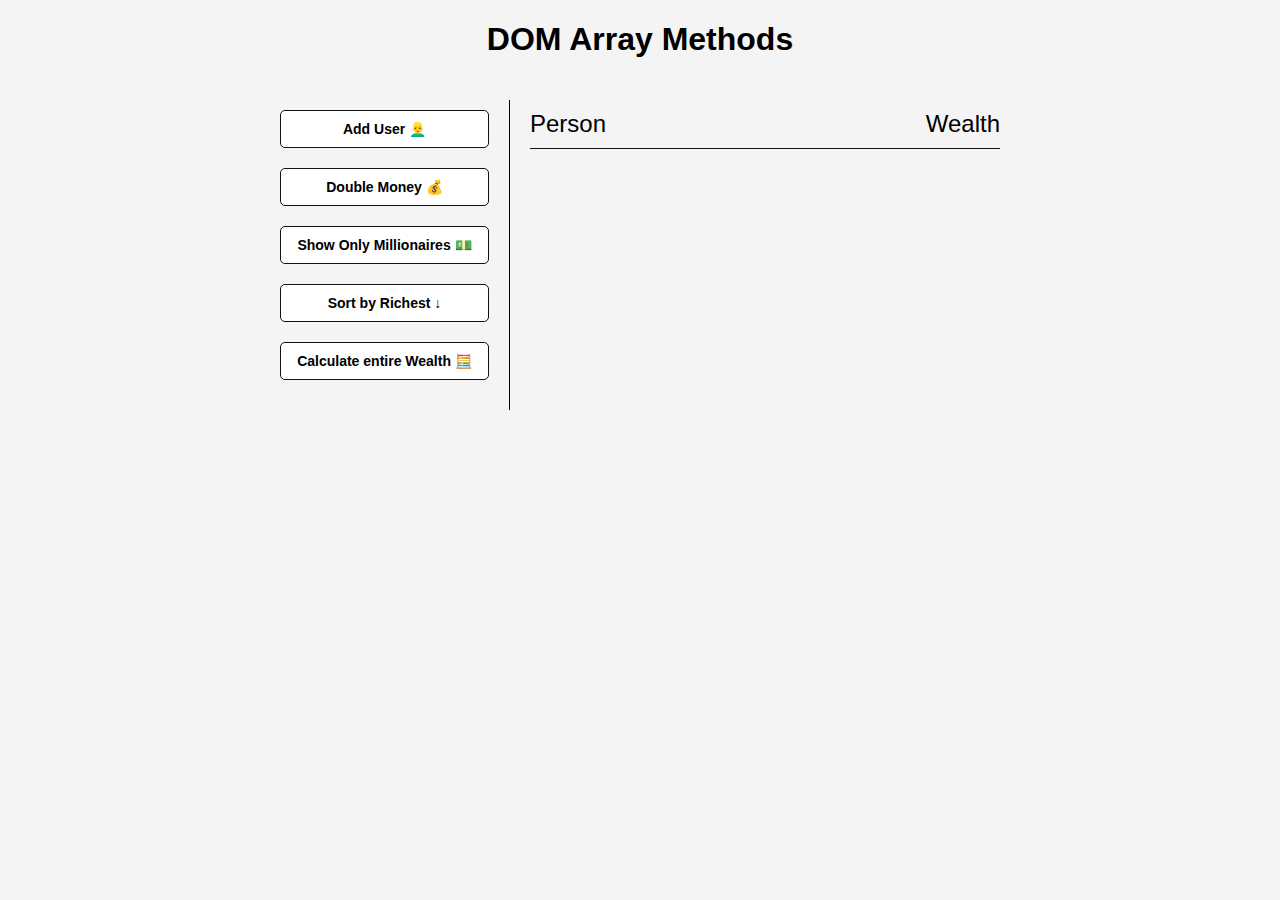
<file: DOM_Array_Methods/index.html>
<!DOCTYPE html>
<html lang="en">
  <head>
    <meta charset="UTF-8" />
    <meta name="viewport" content="width=device-width, initial-scale=1.0" />
    <meta http-equiv="X-UA-Compatible" content="ie=edge" />
    <link rel="stylesheet" href="style.css" />
    <title>DOM Array Methods</title>
  </head>
  <body>
    <h1>DOM Array Methods</h1>

    <div class="container">
      <aside>
        <button id="add-user">Add User 👱‍♂️</button>
        <button id="double">Double Money 💰</button>
        <button id="show-millionaires">Show Only Millionaires 💵</button>
        <button id="sort">Sort by Richest ↓</button>
        <button id="calculate-wealth">Calculate entire Wealth 🧮</button>
      </aside>

      <main id="main">
        <h2><strong>Person</strong> Wealth</h2>
      </main>
    </div>

    <script src="script.js"></script>
  </body>
</html>
</file>
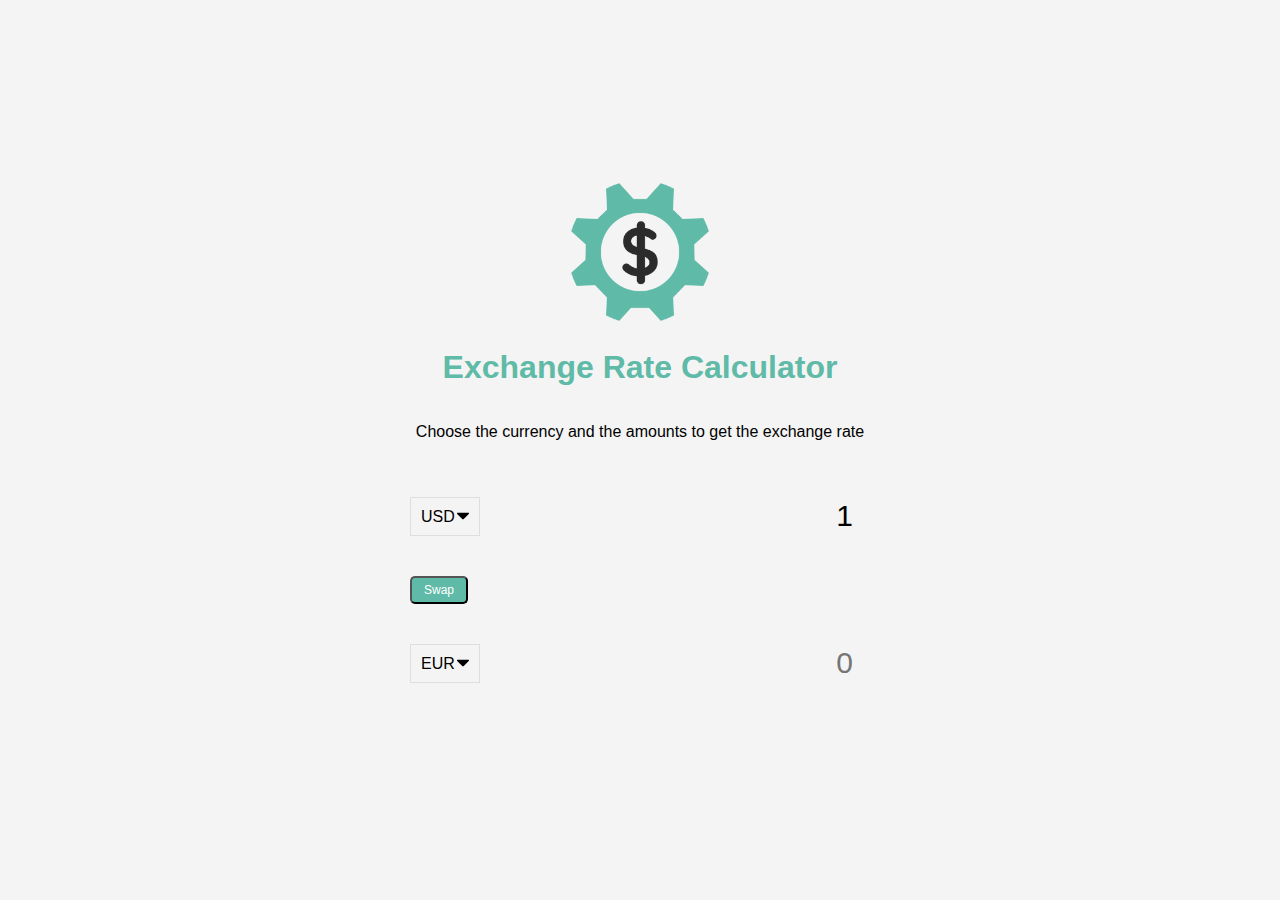
<file: Exchange_Rate_Calculator/index.html>
<!DOCTYPE html>
<html lang="en">
  <head>
    <meta charset="UTF-8" />
    <meta name="viewport" content="width=device-width, initial-scale=1.0" />
    <meta http-equiv="X-UA-Compatible" content="ie=edge" />
    <title>Exchange Rate Calculator</title>
    <link rel="stylesheet" href="style.css" />
  </head>
  <body>
    <img src="img/money.png" alt="" class="money-img" />
    <h1>Exchange Rate Calculator</h1>
    <p>Choose the currency and the amounts to get the exchange rate</p>

    <div class="container">
      <div class="currency">
        <select id="currency-one">
          <option value="AED">AED</option>
          <option value="ARS">ARS</option>
          <option value="AUD">AUD</option>
          <option value="BGN">BGN</option>
          <option value="BRL">BRL</option>
          <option value="BSD">BSD</option>
          <option value="CAD">CAD</option>
          <option value="CHF">CHF</option>
          <option value="CLP">CLP</option>
          <option value="CNY">CNY</option>
          <option value="COP">COP</option>
          <option value="CZK">CZK</option>
          <option value="DKK">DKK</option>
          <option value="DOP">DOP</option>
          <option value="EGP">EGP</option>
          <option value="EUR">EUR</option>
          <option value="FJD">FJD</option>
          <option value="GBP">GBP</option>
          <option value="GTQ">GTQ</option>
          <option value="HKD">HKD</option>
          <option value="HRK">HRK</option>
          <option value="HUF">HUF</option>
          <option value="IDR">IDR</option>
          <option value="ILS">ILS</option>
          <option value="INR">INR</option>
          <option value="ISK">ISK</option>
          <option value="JPY">JPY</option>
          <option value="KRW">KRW</option>
          <option value="KZT">KZT</option>
          <option value="MXN">MXN</option>
          <option value="MYR">MYR</option>
          <option value="NOK">NOK</option>
          <option value="NZD">NZD</option>
          <option value="PAB">PAB</option>
          <option value="PEN">PEN</option>
          <option value="PHP">PHP</option>
          <option value="PKR">PKR</option>
          <option value="PLN">PLN</option>
          <option value="PYG">PYG</option>
          <option value="RON">RON</option>
          <option value="RUB">RUB</option>
          <option value="SAR">SAR</option>
          <option value="SEK">SEK</option>
          <option value="SGD">SGD</option>
          <option value="THB">THB</option>
          <option value="TRY">TRY</option>
          <option value="TWD">TWD</option>
          <option value="UAH">UAH</option>
          <option value="USD" selected>USD</option>
          <option value="UYU">UYU</option>
          <option value="VND">VND</option>
          <option value="ZAR">ZAR</option>
        </select>
        <input type="number" id="amount-one" placeholder="0" value="1" />
      </div>

      <div class="swap-rate-container">
        <button class="btn" id="swap">
          Swap
        </button>
        <div class="rate" id="rate"></div>
      </div>

      <div class="currency">
        <select id="currency-two">
          <option value="AED">AED</option>
          <option value="ARS">ARS</option>
          <option value="AUD">AUD</option>
          <option value="BGN">BGN</option>
          <option value="BRL">BRL</option>
          <option value="BSD">BSD</option>
          <option value="CAD">CAD</option>
          <option value="CHF">CHF</option>
          <option value="CLP">CLP</option>
          <option value="CNY">CNY</option>
          <option value="COP">COP</option>
          <option value="CZK">CZK</option>
          <option value="DKK">DKK</option>
          <option value="DOP">DOP</option>
          <option value="EGP">EGP</option>
          <option value="EUR" selected>EUR</option>
          <option value="FJD">FJD</option>
          <option value="GBP">GBP</option>
          <option value="GTQ">GTQ</option>
          <option value="HKD">HKD</option>
          <option value="HRK">HRK</option>
          <option value="HUF">HUF</option>
          <option value="IDR">IDR</option>
          <option value="ILS">ILS</option>
          <option value="INR">INR</option>
          <option value="ISK">ISK</option>
          <option value="JPY">JPY</option>
          <option value="KRW">KRW</option>
          <option value="KZT">KZT</option>
          <option value="MXN">MXN</option>
          <option value="MYR">MYR</option>
          <option value="NOK">NOK</option>
          <option value="NZD">NZD</option>
          <option value="PAB">PAB</option>
          <option value="PEN">PEN</option>
          <option value="PHP">PHP</option>
          <option value="PKR">PKR</option>
          <option value="PLN">PLN</option>
          <option value="PYG">PYG</option>
          <option value="RON">RON</option>
          <option value="RUB">RUB</option>
          <option value="SAR">SAR</option>
          <option value="SEK">SEK</option>
          <option value="SGD">SGD</option>
          <option value="THB">THB</option>
          <option value="TRY">TRY</option>
          <option value="TWD">TWD</option>
          <option value="UAH">UAH</option>
          <option value="USD">USD</option>
          <option value="UYU">UYU</option>
          <option value="VND">VND</option>
          <option value="ZAR">ZAR</option>
        </select>
        <input type="number" id="amount-two" placeholder="0" />
      </div>
    </div>

    <script src="script.js"></script>
  </body>
</html>
</file>
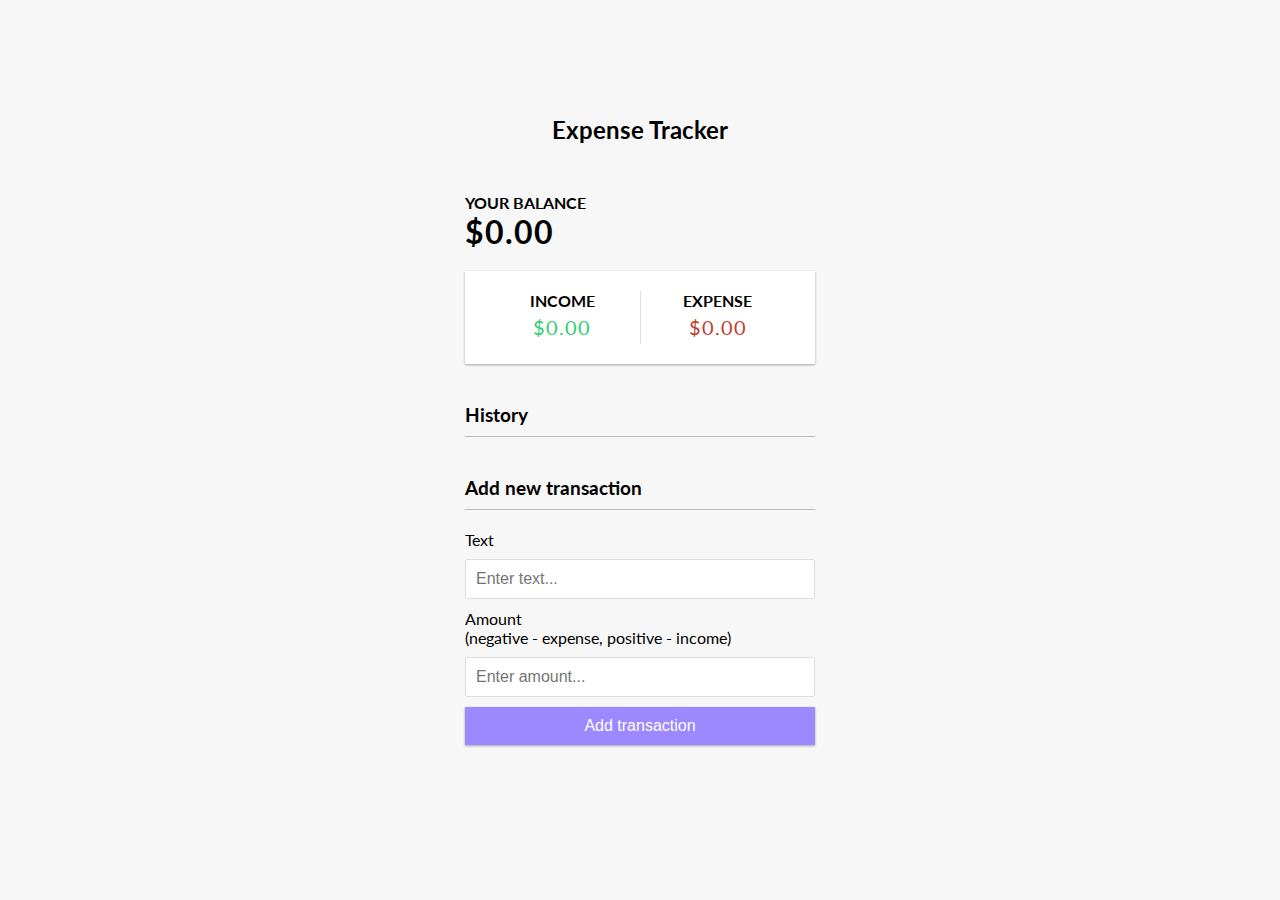
<file: Expense_Tracker/index.html>
<!DOCTYPE html>
<html lang="en">
<head>
    <meta charset="UTF-8">
    <meta http-equiv="X-UA-Compatible" content="IE=edge">
    <meta name="viewport" content="width=device-width, initial-scale=1.0">
    <link rel="stylesheet" href="style.css">
    <title>Expense Tracker</title>
</head>
<body>
    <h2>Expense Tracker</h2>
    <div class="container">
        <h4>Your Balance</h4>
        <h1 id="balance">$0.00</h1>
        <div class="inc-exp-container">
            <div>
                <h4>Income</h4>
                <p id="money-plus" class="money plus">+$0.00</p>
            </div>
            <div>
                <h4>Expense</h4>
                <p id="money-minus" class="money minus">-$0.00</p>
            </div>
        </div>
            <h3>History</h3>
            <ul id="list" class="list">
                <!--<li class="minus">Cash <span>-$400</span><button class="delete-btn">x</button></li>-->
            </ul>
            <h3>Add new transaction</h3>
            <form id="form">
                <div class="form-control">
                    <label for="text">Text</label>
                    <input type="text" id="text" placeholder="Enter text...">
                </div>
                <div class="form-control">
                    <label for="amount">Amount <br> (negative - expense, positive - income)</label>
                    <input type="number" id="amount" placeholder="Enter amount...">
                </div>
                <button class="btn">Add transaction</button>
            </form>
    </div>
    <script src="script.js"></script>
</body>
</html>
</file>
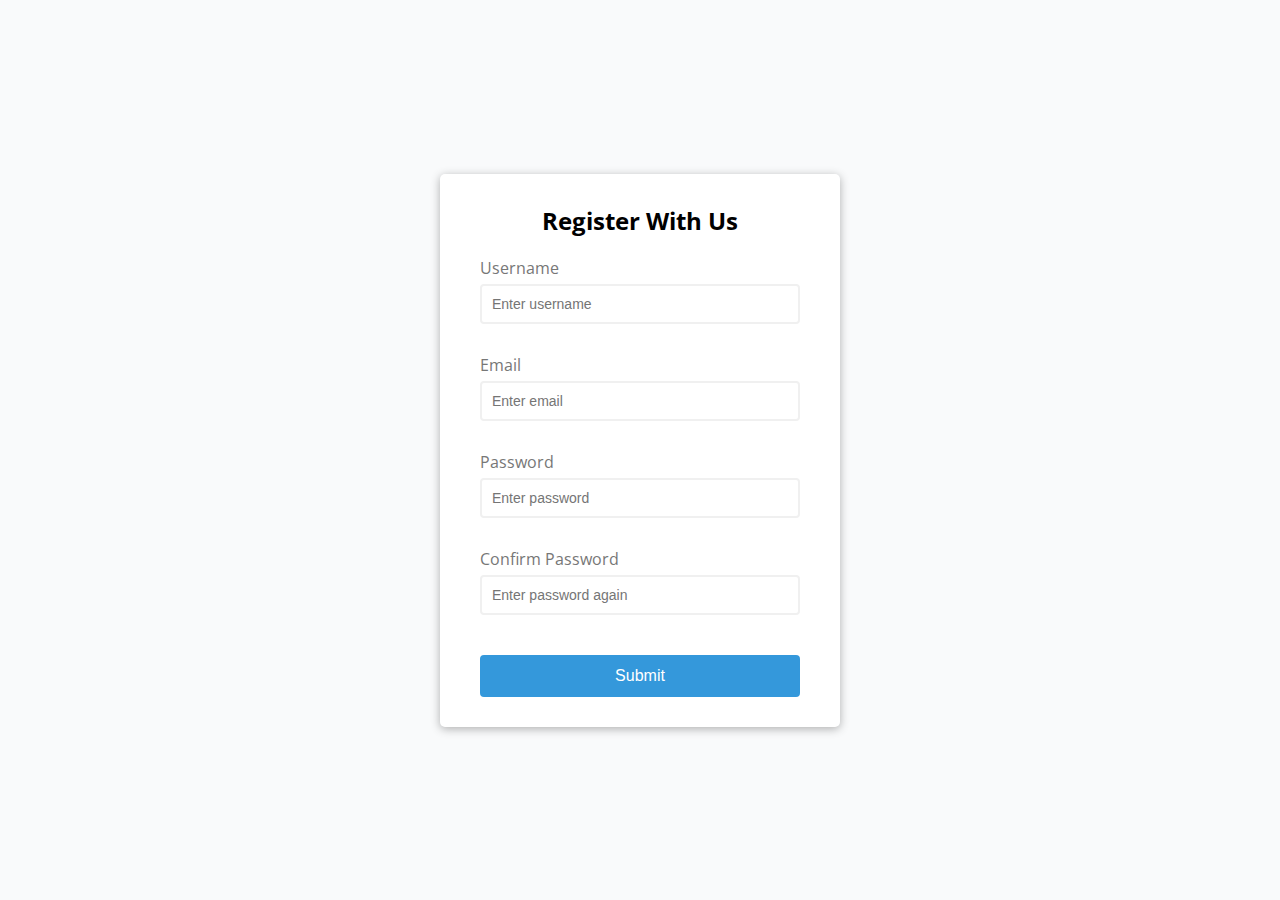
<file: Form-Validator/index.html>
<!DOCTYPE html>
<html lang="en">
<head>
    <meta charset="UTF-8">
    <meta name="viewport" content="width=device-width, initial-scale=1.0">
    <meta http-equiv="X-UA-Compatible" content="IE=edge">
    <link rel="stylesheet" href="style.css">
    <title>Form Validator</title>
</head>
<body>
    <div class="container">
        <form id="form" class="form">
            <h2>Register With Us</h2>
            <div class="form-control">
                <label for="username">Username</label>
                <input type="text" id="username" placeholder="Enter username">
                <small>Error message</small>
            </div>
            <div class="form-control">
                <label for="email">Email</label>
                <input type="text" id="email" placeholder="Enter email">
                <small>Error message</small>
            </div>
            <div class="form-control">
                <label for="password">Password</label>
                <input type="password" id="password" placeholder="Enter password">
                <small>Error message</small>
            </div>
            <div class="form-control">
                <label for="password2">Confirm Password</label>
                <input type="password" id="password2" placeholder="Enter password again">
                <small>Error message</small>
            </div>
            <button>Submit</button>
        </form>
    </div>
    <script src="script.js"></script>
</body>
</html>
</file>
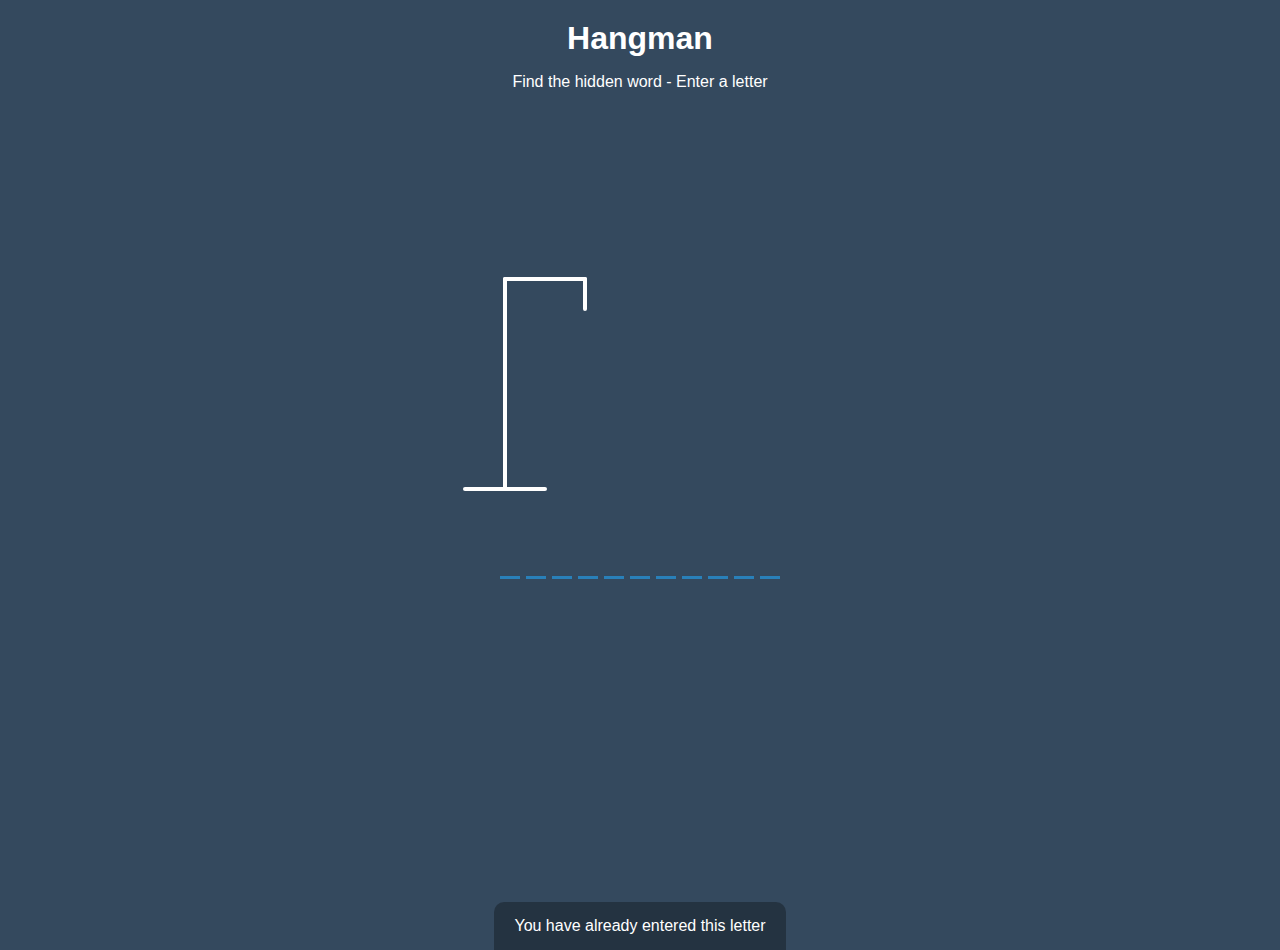
<file: Hangman_Game/index.html>
<!DOCTYPE html>
<html lang="en">
  <head>
    <meta charset="UTF-8" />
    <meta name="viewport" content="width=device-width, initial-scale=1.0" />
    <meta http-equiv="X-UA-Compatible" content="ie=edge" />
    <link rel="stylesheet" href="style.css" />
    <title>Hangman</title>
  </head>
  <body>
    <h1>Hangman</h1>
    <p>Find the hidden word - Enter a letter</p>
    <div class="game-container">
      <svg height="250" width="200" class="figure-container">
        <!-- Rod -->
        <line x1="60" y1="20" x2="140" y2="20" />
        <line x1="140" y1="20" x2="140" y2="50" />
        <line x1="60" y1="20" x2="60" y2="230" />
        <line x1="20" y1="230" x2="100" y2="230" />

        <!-- Head -->
        <circle cx="140" cy="70" r="20" class="figure-part" />
        <!-- Body -->
        <line x1="140" y1="90" x2="140" y2="150" class="figure-part" />
        <!-- Arms -->
        <line x1="140" y1="120" x2="120" y2="100" class="figure-part" />
        <line x1="140" y1="120" x2="160" y2="100" class="figure-part" />
        <!-- Legs -->
        <line x1="140" y1="150" x2="120" y2="180" class="figure-part" />
        <line x1="140" y1="150" x2="160" y2="180" class="figure-part" />
      </svg>

      <div class="wrong-letters-container">
        <div id="wrong-letters"></div>
      </div>

      <div class="word" id="word"></div>
    </div>

    <!-- Container for final message -->
    <div class="popup-container" id="popup-container">
      <div class="popup">
        <h2 id="final-message"></h2>
        <button id="play-button">Play Again</button>
      </div>
    </div>

    <!-- Notification -->
    <div class="notification-container" id="notification-container">
      <p>You have already entered this letter</p>
    </div>

    <script src="script.js"></script>
  </body>
</html>
</file>
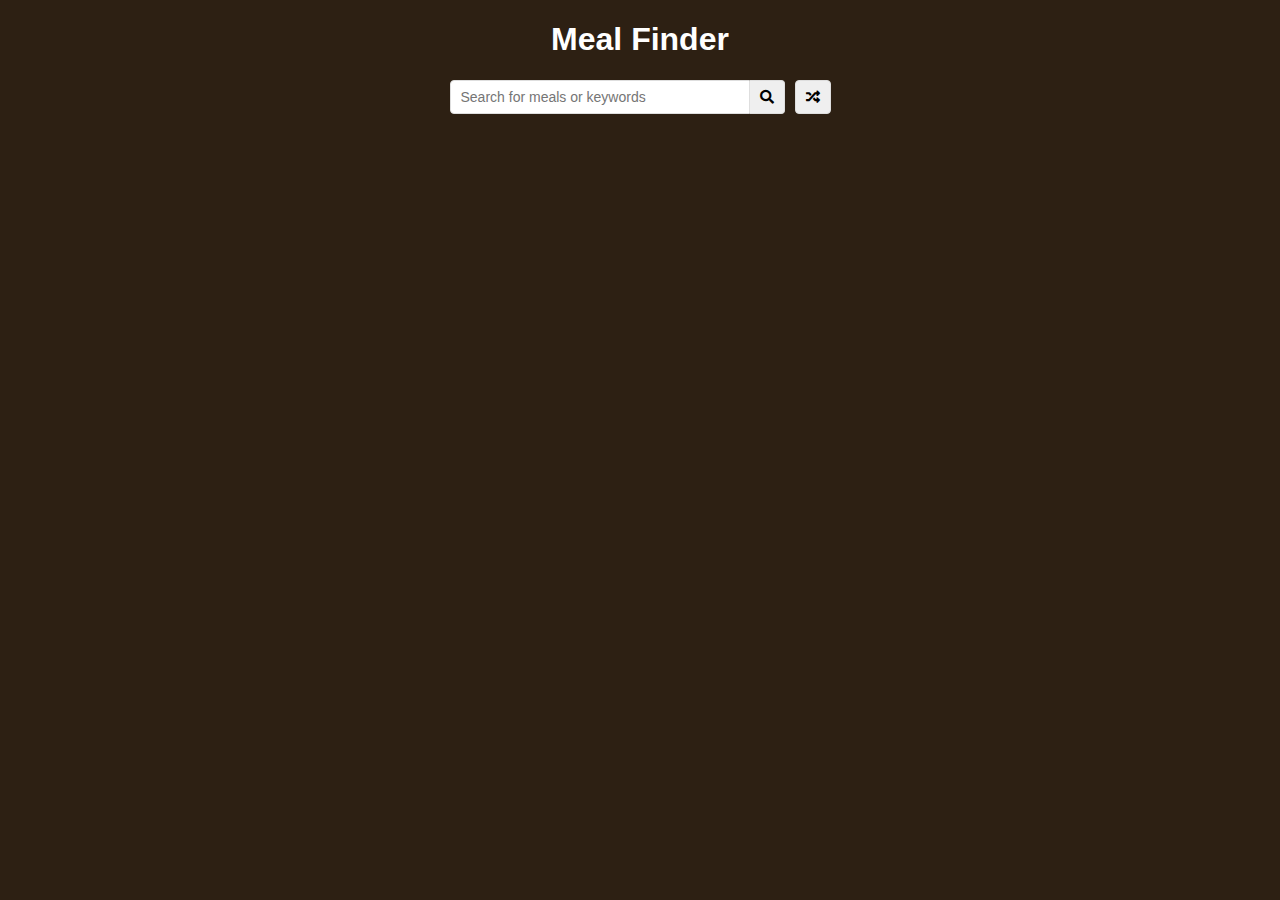
<file: Meal_Finder/index.html>
<!DOCTYPE html>
<html lang="en">
  <head>
    <meta charset="UTF-8" />
    <meta name="viewport" content="width=device-width, initial-scale=1.0" />
    <meta http-equiv="X-UA-Compatible" content="ie=edge" />
    <link
      rel="stylesheet"
      href="https://cdnjs.cloudflare.com/ajax/libs/font-awesome/5.10.2/css/all.min.css"
    />
    <link rel="stylesheet" href="style.css" />
    <title>Meal Finder</title>
  </head>
  <body>
    <div class="container">
      <h1>Meal Finder</h1>
      <div class="flex">
        <form class="flex" id="submit">
          <input
            type="text"
            id="search"
            placeholder="Search for meals or keywords"
          />
          <button class="search-btn" type="submit">
            <i class="fas fa-search"></i>
          </button>
        </form>
        <button class="random-btn" id="random">
          <i class="fas fa-random"></i>
        </button>
      </div>

      <div id="result-heading"></div>
      <div id="meals" class="meals"></div>
      <div id="single-meal"></div>
    </div>

    <script src="script.js"></script>
  </body>
</html>
</file>
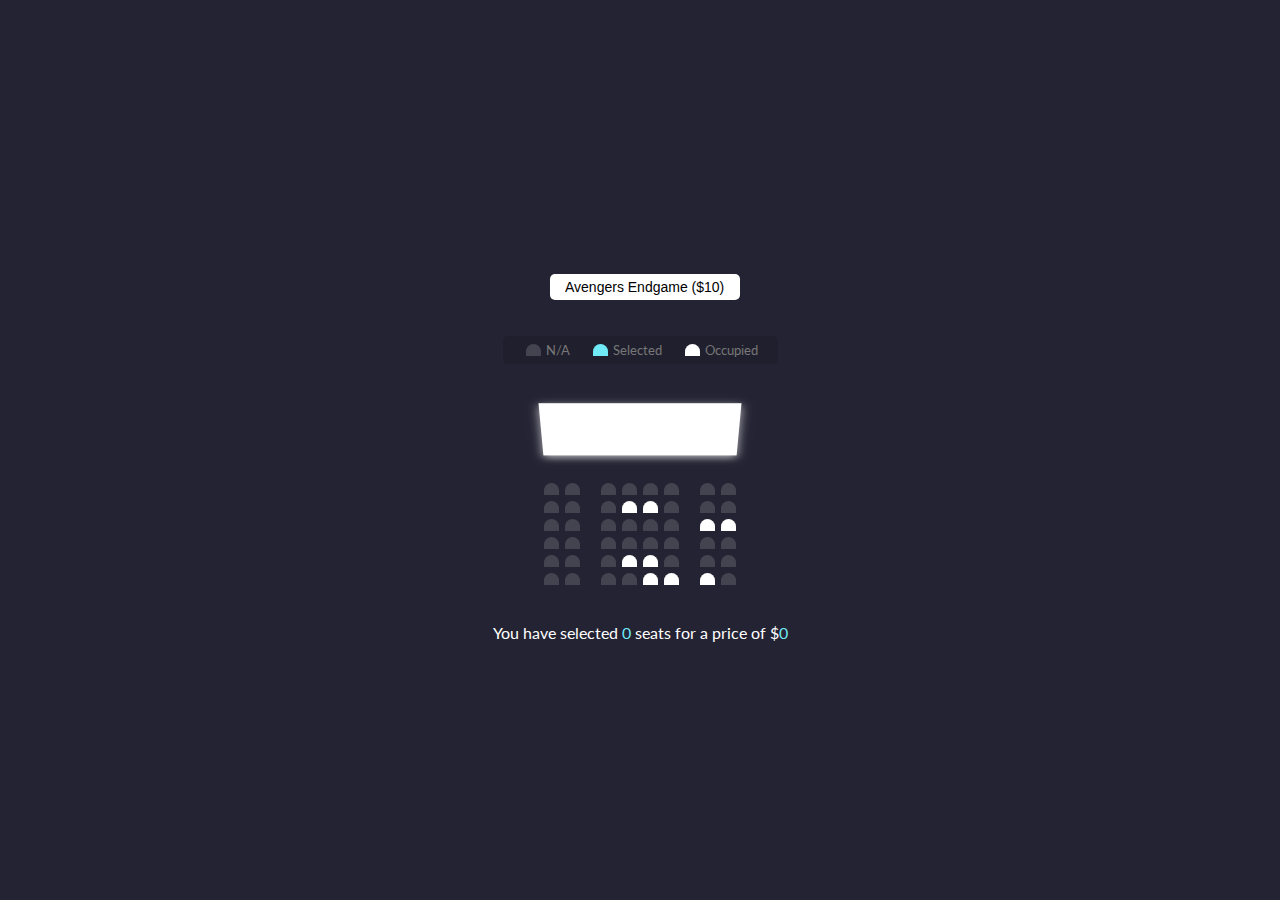
<file: Movie_Seat_Booking/index.html>
<!DOCTYPE html>
<html lang="en">
<head>
    <meta charset="UTF-8">
    <meta http-equiv="X-UA-Compatible" content="IE=edge">
    <meta name="viewport" content="width=device-width, initial-scale=1.0">
    <link rel="stylesheet" href="style.css">
    <title>Movie Seat Booking</title>
</head>
<body>
    <div class="movie-container">
        <label for="Pick a movie"></label>
        <select id="movie">
            <option value="10">Avengers Endgame ($10)</option>
            <option value="12">Joker ($12)</option>
            <option value="8">Toy Story 4 ($8)</option>
            <option value="9">The Lion King ($9)</option>
        </select>
    </div>
    <ul class="showcase">
        <li>
            <div class="seat"></div>
            <small>N/A</small>
        </li>
        <li>
            <div class="seat selected"></div>
            <small>Selected</small>
        </li>
        <li>
            <div class="seat occupied"></div>
            <small>Occupied</small>
        </li>
    </ul>
    <div class="container">
        <div class="screen"></div>
        <div class="row">
            <div class="seat"></div>
            <div class="seat"></div>
            <div class="seat"></div>
            <div class="seat"></div>
            <div class="seat"></div>
            <div class="seat"></div>
            <div class="seat"></div>
            <div class="seat"></div>
        </div>
        <div class="row">
            <div class="seat"></div>
            <div class="seat"></div>
            <div class="seat"></div>
            <div class="seat occupied"></div>
            <div class="seat occupied"></div>
            <div class="seat"></div>
            <div class="seat"></div>
            <div class="seat"></div>
        </div>
        <div class="row">
            <div class="seat"></div>
            <div class="seat"></div>
            <div class="seat"></div>
            <div class="seat"></div>
            <div class="seat"></div>
            <div class="seat"></div>
            <div class="seat occupied"></div>
            <div class="seat occupied"></div>
        </div>
        <div class="row">
            <div class="seat"></div>
            <div class="seat"></div>
            <div class="seat"></div>
            <div class="seat"></div>
            <div class="seat"></div>
            <div class="seat"></div>
            <div class="seat"></div>
            <div class="seat"></div>
        </div>
        <div class="row">
            <div class="seat"></div>
            <div class="seat"></div>
            <div class="seat"></div>
            <div class="seat occupied"></div>
            <div class="seat occupied"></div>
            <div class="seat"></div>
            <div class="seat"></div>
            <div class="seat"></div>
        </div>
        <div class="row">
            <div class="seat"></div>
            <div class="seat"></div>
            <div class="seat"></div>
            <div class="seat"></div>
            <div class="seat occupied"></div>
            <div class="seat occupied"></div>
            <div class="seat occupied"></div>
            <div class="seat"></div>
        </div>
    </div>
    <p class="text">You have selected <span id="count">0</span> seats for a price of $<span id="total">0</span></p>
    <script src="script.js"></script>
</body>
</html>
</file>
<file: DOM_Array_Methods/style.css>
* {
  box-sizing: border-box;
}

body {
  background: #f4f4f4;
  font-family: Arial, Helvetica, sans-serif;
  display: flex;
  flex-direction: column;
  align-items: center;
  min-height: 100vh;
  margin: 0;
}

.container {
  display: flex;
  padding: 20px;
  margin: 0 auto;
  max-width: 100%;
  width: 800px;
}

aside {
  padding: 10px 20px;
  width: 250px;
  border-right: 1px solid rgb(0, 0, 0);
}

button {
  cursor: pointer;
  background-color: #fff;
  border: solid 1px #111;
  border-radius: 5px;
  display: block;
  width: 100%;
  padding: 10px;
  margin-bottom: 20px;
  font-weight: bold;
  font-size: 14px;
}

main {
  flex: 1;
  padding: 10px 20px;
}

h2 {
  border-bottom: 1px solid #111;
  padding-bottom: 10px;
  display: flex;
  justify-content: space-between;
  font-weight: 300;
  margin: 0 0 20px;
}

h3 {
  background-color: #fff;
  border-bottom: 1px solid #111;
  padding: 10px;
  display: flex;
  justify-content: space-between;
  font-weight: 300;
  margin: 20px 0 0;
}

.person {
  display: flex;
  justify-content: space-between;
  font-size: 20px;
  margin-bottom: 10px;
}
</file>
<file: Exchange_Rate_Calculator/style.css>
:root {
  --primary-color: #5fbaa7;
}

* {
  box-sizing: border-box;
}

body {
  background-color: #f4f4f4;
  font-family: Arial, Helvetica, sans-serif;
  display: flex;
  flex-direction: column;
  align-items: center;
  justify-content: center;
  height: 100vh;
  margin: 0;
  padding: 20px;
}

h1 {
  color: var(--primary-color);
}

p {
  text-align: center;
}

.btn {
  color: #fff;
  background: var(--primary-color);
  cursor: pointer;
  border-radius: 5px;
  font-size: 12px;
  padding: 5px 12px;
}

.money-img {
  width: 150px;
}

.currency {
  padding: 40px 0;
  display: flex;
  align-items: center;
  justify-content: space-between;
}

.currency select {
  padding: 10px 20px 10px 10px;
  -moz-appearance: none;
  -webkit-appearance: none;
  appearance: none;
  border: 1px solid #dedede;
  font-size: 16px;
  background: transparent;
  background-image: url("data:image/svg+xml;charset=US-ASCII,%3Csvg%20xmlns%3D%22http%3A%2F%2Fwww.w3.org%2F2000%2Fsvg%22%20width%3D%22292.4%22%20height%3D%22292.4%22%3E%3Cpath%20fill%3D%22%20000002%22%20d%3D%22M287%2069.4a17.6%2017.6%200%200%200-13-5.4H18.4c-5%200-9.3%201.8-12.9%205.4A17.6%2017.6%200%200%200%200%2082.2c0%205%201.8%209.3%205.4%2012.9l128%20127.9c3.6%203.6%207.8%205.4%2012.8%205.4s9.2-1.8%2012.8-5.4L287%2095c3.5-3.5%205.4-7.8%205.4-12.8%200-5-1.9-9.2-5.5-12.8z%22%2F%3E%3C%2Fsvg%3E");
  background-position: right 10px top 50%, 0, 0;
  background-size: 12px auto, 100%;
  background-repeat: no-repeat;
}

.currency input {
  border: 0;
  background: transparent;
  font-size: 30px;
  text-align: right;
}

.swap-rate-container {
  display: flex;
  align-items: center;
  justify-content: space-between;
}

.rate {
  color: var(--primary-color);
  font-size: 14px;
  padding: 0 10px;
}

select:focus,
input:focus,
button:focus {
  outline: 0;
}

@media (max-width: 600px) {
  .currency input {
    width: 200px;
  }
}
</file>
<file: Expense_Tracker/style.css>
@import url("https://fonts.googleapis.com/css?family=Lato&display=swap");

:root {
  --box-shadow: 0 1px 3px rgba(0, 0, 0, 0.12), 0 1px 2px rgba(0, 0, 0, 0.24);
}

* {
  box-sizing: border-box;
}

body {
  background-color: #f7f7f7;
  display: flex;
  flex-direction: column;
  align-items: center;
  justify-content: center;
  min-height: 100vh;
  margin: 0;
  font-family: "Lato", sans-serif;
}

.container {
  margin: 30px auto;
  width: 350px;
}

h1 {
  letter-spacing: 1px;
  margin: 0;
}

h3 {
  border-bottom: 1px solid #bbb;
  padding-bottom: 10px;
  margin: 40px 0 10px;
}

h4 {
  margin: 0;
  text-transform: uppercase;
}

.inc-exp-container {
  background-color: #fff;
  box-shadow: var(--box-shadow);
  padding: 20px;
  display: flex;
  justify-content: space-between;
  margin: 20px 0;
}

.inc-exp-container > div {
  flex: 1;
  text-align: center;
}

.inc-exp-container > div:first-of-type {
  border-right: 1px solid #dedede;
}

.money {
  font-size: 20px;
  letter-spacing: 1px;
  margin: 5px 0;
}

.money.plus {
  color: #2ecc71;
}

.money.minus {
  color: #c0392b;
}

label {
  display: inline-block;
  margin: 10px 0;
}

input[type="text"],
input[type="number"] {
  border: 1px solid #dedede;
  border-radius: 2px;
  display: block;
  font-size: 16px;
  padding: 10px;
  width: 100%;
}

.btn {
  cursor: pointer;
  background-color: #9c88ff;
  box-shadow: var(--box-shadow);
  color: #fff;
  border: 0;
  display: block;
  font-size: 16px;
  margin: 10px 0 30px;
  padding: 10px;
  width: 100%;
}

.bth:focus,
.delete-btn:focus {
  outline: 0;
}

.list {
  list-style-type: none;
  padding: 0;
  margin-bottom: 40px;
}

.list li {
  background-color: #fff;
  box-shadow: var(--box-shadow);
  color: #333;
  display: flex;
  justify-content: space-between;
  position: relative;
  padding: 10px;
  margin: 10px 0;
}

.list li.plus {
  border-right: 5px solid #2ecc71;
}

.list li.minus {
  border-right: 5px solid #c0392b;
}

.delete-btn {
  cursor: pointer;
  background-color: #e74c3c;
  border: 0;
  color: #fff;
  font-size: 20px;
  line-height: 20px;
  padding: 2px 5px;
  position: absolute;
  top: 50%;
  left: 0;
  transform: translate(-100%, -50%);
  opacity: 0;
  transition: opacity 0.3s ease;
}

.list li:hover .delete-btn {
  opacity: 1;
}
</file>
<file: Form-Validator/style.css>
@import url("https://fonts.googleapis.com/css2?family=Open+Sans&display=swap");

:root {
  --success-color: #2ecc71;
  --error-color: #e74c3c;
}

* {
  box-sizing: border-box;
}

body {
  background-color: #f9fafb;
  font-family: "Open Sans", sans-serif;
  display: flex;
  align-items: center;
  justify-content: center;
  min-height: 100vh;
  margin: 0;
}

.container {
  background-color: #fff;
  border-radius: 5px;
  box-shadow: 0 2px 10px rgba(0, 0, 0, 0.3);
  width: 400px;
}

h2 {
  text-align: center;
  margin: 0 0 20px;
}

.form {
  padding: 30px 40px;
}

.form-control {
  margin-bottom: 10px;
  padding-bottom: 20px;
  position: relative;
}

.form-control label {
  color: #777;
  display: block;
  margin-bottom: 5px;
}

.form-control input {
  border: 2px solid #f0f0f0;
  border-radius: 4px;
  display: block;
  width: 100%;
  padding: 10px;
  font-size: 14px;
}

.form-control input:focus {
  outline: 0;
  border-color: #777;
}

.form-control.success input {
  border-color: var(--success-color);
}

.form-control.error input {
  border-color: var(--error-color);
}

.form-control small {
  color: var(--error-color);
  position: absolute;
  bottom: 0;
  left: 0;
  visibility: hidden;
}

.form-control.error small {
  visibility: visible;
}

.form button {
  cursor: pointer;
  background-color: #3498db;
  border: 2px solid #3498db;
  border-radius: 4px;
  color: #fff;
  display: block;
  font-size: 16px;
  padding: 10px;
  margin-top: 20px;
  width: 100%;
}
</file>
<file: Hangman_Game/style.css>
* {
  box-sizing: border-box;
}

body {
  background-color: #34495e;
  color: #fff;
  font-family: Arial, Helvetica, sans-serif;
  display: flex;
  flex-direction: column;
  align-items: center;
  height: 80vh;
  margin: 0;
  overflow: hidden;
}

h1 {
  margin: 20px 0 0;
}

.game-container {
  padding: 20px 30px;
  position: relative;
  margin: auto;
  height: 350px;
  width: 450px;
}

.figure-container {
  fill: transparent;
  stroke: #fff;
  stroke-width: 4px;
  stroke-linecap: round;
}

.figure-part {
  display: none;
}

.wrong-letters-container {
  position: absolute;
  top: 20px;
  right: 20px;
  display: flex;
  flex-direction: column;
  text-align: right;
}

.wrong-letters-container p {
  margin: 0 0 5px;
}

.wrong-letters-container span {
  font-size: 24px;
}

.word {
  display: flex;
  position: absolute;
  bottom: 10px;
  left: 50%;
  transform: translateX(-50%);
}

.letter {
  border-bottom: 3px solid #2980b9;
  display: inline-flex;
  font-size: 30px;
  align-items: center;
  justify-content: center;
  margin: 0 3px;
  height: 50px;
  width: 20px;
}

.popup-container {
  background-color: rgba(0, 0, 0, 0.3);
  position: fixed;
  top: 0;
  bottom: 0;
  left: 0;
  right: 0;
  /* display: flex; */
  display: none;
  align-items: center;
  justify-content: center;
}

.popup {
  background: #2980b9;
  border-radius: 5px;
  box-shadow: 0 15px 10px 3px rgba(0, 0, 0, 0.1);
  padding: 20px;
  text-align: center;
}

.popup button {
  cursor: pointer;
  background-color: #fff;
  color: #2980b9;
  border: 0;
  margin-top: 20px;
  padding: 12px 20px;
  font-size: 16px;
}

.popup button:active {
  transform: scale(0.98);
}

.popup button:focus {
  outline: 0;
}

.notification-container {
  background-color: rgba(0, 0, 0, 0.3);
  border-radius: 10px 10px 0 0;
  padding: 15px 20px;
  position: absolute;
  bottom: -50px;
  transition: transform 0.3s ease-in-out;
}

.notification-container p {
  margin: 0;
}

.notification-container.show {
  transform: translateY(-50px);
}
</file>
<file: Meal_Finder/style.css>
* {
  box-sizing: border-box;
}

body {
  background: #2d2013;
  color: #fff;
  font-family: Verdana, Geneva, Tahoma, sans-serif;
  margin: 0;
}

.container {
  margin: auto;
  max-width: 800px;
  display: flex;
  flex-direction: column;
  align-items: center;
  justify-content: center;
  text-align: center;
}

.flex {
  display: flex;
}

input,
button {
  border: 1px solid #dedede;
  border-top-left-radius: 4px;
  border-bottom-left-radius: 4px;
  font-size: 14px;
  padding: 8px 10px;
  margin: 0;
}

input[type="text"] {
  width: 300px;
}

.search-btn {
  cursor: pointer;
  border-left: 0;
  border-radius: 0;
  border-top-right-radius: 4px;
  border-bottom-right-radius: 4px;
}

.random-btn {
  cursor: pointer;
  margin-left: 10px;
  border-top-right-radius: 4px;
  border-bottom-right-radius: 4px;
}

.meals {
  display: grid;
  grid-template-columns: repeat(4, 1fr);
  grid-gap: 20px;
  margin-top: 20px;
}

.meal {
  cursor: pointer;
  position: relative;
  height: 180px;
  width: 180px;
  text-align: center;
}

.meal img {
  width: 100%;
  height: 100%;
  border: 4px #fff solid;
  border-radius: 2px;
}

.meal-info {
  position: absolute;
  top: 0;
  left: 0;
  height: 100%;
  width: 100%;
  background: rgba(0, 0, 0, 0.7);
  display: flex;
  align-items: center;
  justify-content: center;
  transition: opacity 0.2s ease-in;
  opacity: 0;
}

.meal:hover .meal-info {
  opacity: 1;
}

.single-meal {
  margin: 30px auto;
  width: 70%;
}

.single-meal img {
  width: 300px;
  margin: 15px;
  border: 4px #fff solid;
  border-radius: 2px;
}

.single-meal-info {
  margin: 20px;
  padding: 10px;
  border: 2px #e09850 dashed;
  border-radius: 5px;
}

.single-meal p {
  margin: o;
  letter-spacing: 0.5px;
  line-height: 1.5;
}

.single-meal ul {
  padding-left: 0;
  list-style-type: none;
}

.single-meal ul li {
  border: 1px solid #ededed;
  border-radius: 5px;
  background-color: #fff;
  display: inline-block;
  color: #2d2013;
  font-size: 12px;
  font-weight: bold;
  padding: 5px;
  margin: 0 5px 5px 0;
}

@media (max-width: 800px) {
  .meals {
    grid-template-columns: repeat(3, 1fr);
  }
}
@media (max-width: 700px) {
  .meals {
    grid-template-columns: repeat(2, 1fr);
  }

  .meal {
    height: 200px;
    width: 200px;
  }
}
@media (max-width: 500px) {
  input[type="text"] {
    width: 100%;
  }

  .meals {
    grid-template-columns: 1fr;
  }

  .meal {
    height: 300px;
    width: 300px;
  }
}
</file>
<file: Movie_Seat_Booking/style.css>
@import url("https://fonts.googleapis.com/css2?family=Lato&display=swap");

* {
  box-sizing: border-box;
}

body {
  background-color: #242333;
  color: #fff;
  display: flex;
  flex-direction: column;
  align-items: center;
  justify-content: center;
  height: 100vh;
  font-family: "Lato", sans-serif;
  margin: 0;
}

.movie-container {
  margin: 20px 0;
}

.movie-container select {
  background-color: #fff;
  border: 0;
  border-radius: 5px;
  font-size: 14px;
  margin-left: 10px;
  padding: 5px 15px 5px 15px;
  -moz-appearance: none;
  -webkit-appearance: none;
  appearance: none;
}

.container {
  perspective: 1000px;
  margin-bottom: 30px;
}

.seat {
  background-color: #444451;
  height: 12px;
  width: 15px;
  margin: 3px;
  border-top-left-radius: 10px;
  border-top-right-radius: 10px;
}

.seat.selected {
  background-color: #6feaf6;
}

.seat.occupied {
  background-color: #fff;
}

.seat:nth-of-type(2) {
  margin-right: 18px;
}

.seat:nth-last-of-type(2) {
  margin-left: 18px;
}

.seat:not(.occupied):hover {
  cursor: pointer;
  transform: scale(1.2);
}

.showcase .seat:not(.occupied):hover {
  cursor: default;
  transform: scale(1);
}

.showcase {
  background-color: rgba(0, 0, 0, 0.1);
  padding: 5px 10px;
  border-radius: 5px;
  color: #777;
  list-style-type: none;
  display: flex;
  justify-content: space-between;
}

.showcase li {
  display: flex;
  align-items: center;
  justify-content: center;
  margin: 0 10px;
}

.showcase li small {
  margin-left: 2px;
}

.row {
  display: flex;
}

.screen {
  background-color: #fff;
  height: 70px;
  width: 100%;
  margin: 15px 0;
  transform: rotateX(-45deg);
  box-shadow: 0 3px 10px rgba(255, 255, 255, 0.7);
}

p.text {
  margin: 5px 0;
}

p.text span {
  color: #6feaf6;
}
</file>
